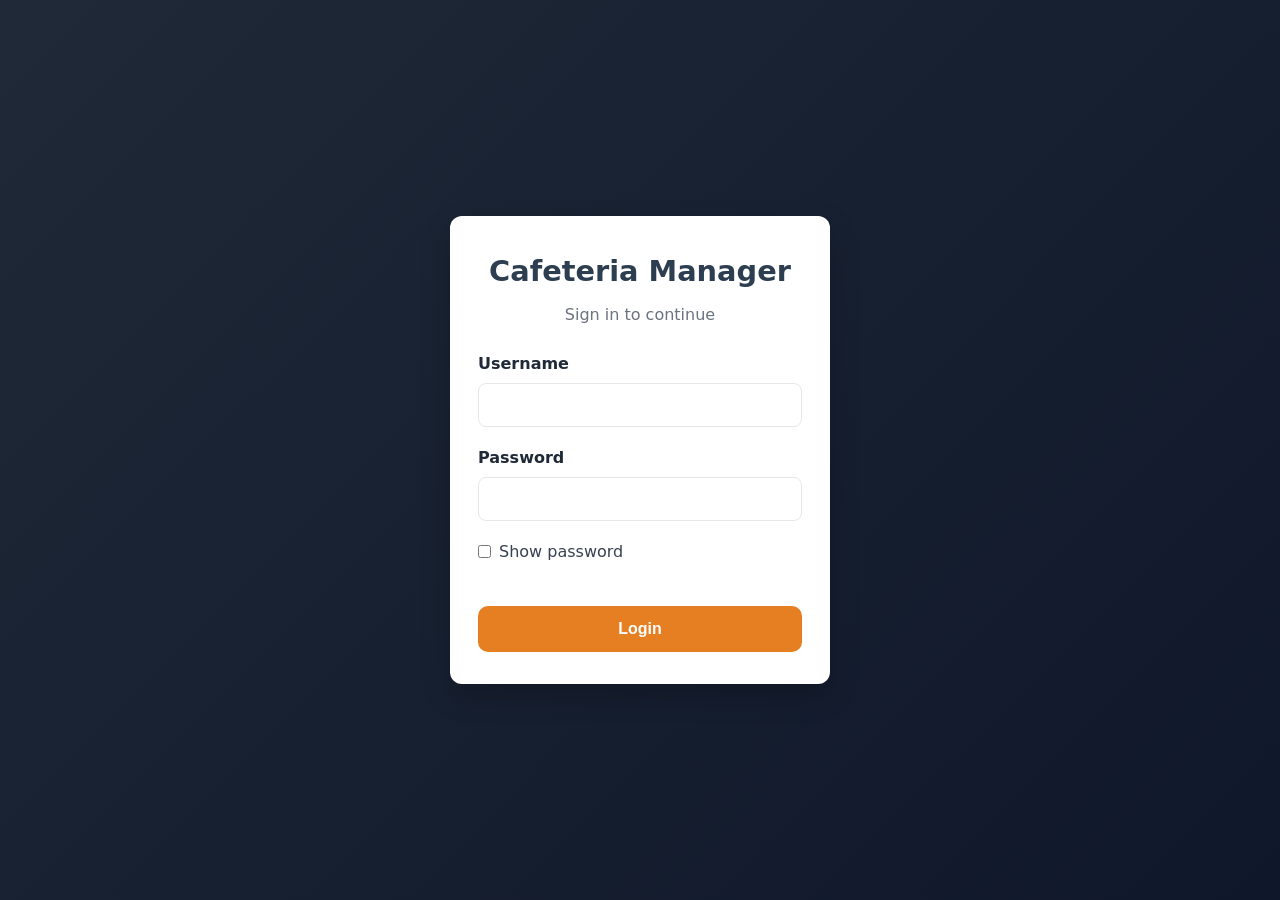
<file: src/main/webapp/index.html>
<!DOCTYPE html>
<html lang="en">

<head>
    <meta charset="UTF-8">
    <meta name="viewport" content="width=device-width, initial-scale=1.0">
    <title>Cafeteria Login</title>
    <link rel="stylesheet" href="resources/css/shared.css">
    <link rel="stylesheet" href="resources/css/index.css">
</head>

<body class="auth-page">
    <div class="auth-container">
        <div class="auth-card">
            <h1>Cafeteria Manager</h1>
            <p class="subtitle">Sign in to continue</p>

            <!-- IMPORTANT: Add action + method -->
            <form id="loginForm" action="/login" method="post" novalidate>

                <div class="form-group">
                    <label for="username">Username</label>
                    <input type="text" id="username" name="username" 
                           autocomplete="username" required>
                </div>

                <div class="form-group">
                    <label for="password">Password</label>
                    <input type="password" id="password" name="password"
                           autocomplete="current-password" required>
                </div>

                <div class="toggle-row">
                    <input type="checkbox" id="showPassword">
                    <label for="showPassword">Show password</label>
                </div>

                <!-- SUCCESS / ERROR MESSAGES -->
                <div id="loginSuccess" class="success-msg" aria-live="polite"></div>
                <div id="loginError" class="error-msg" aria-live="polite"></div>

                <button type="submit" class="btn btn-primary full-width">Login</button>
            </form>
        </div>
    </div>
     <script src="resources/js/index.js"></script>

</body>
</html>
</file>
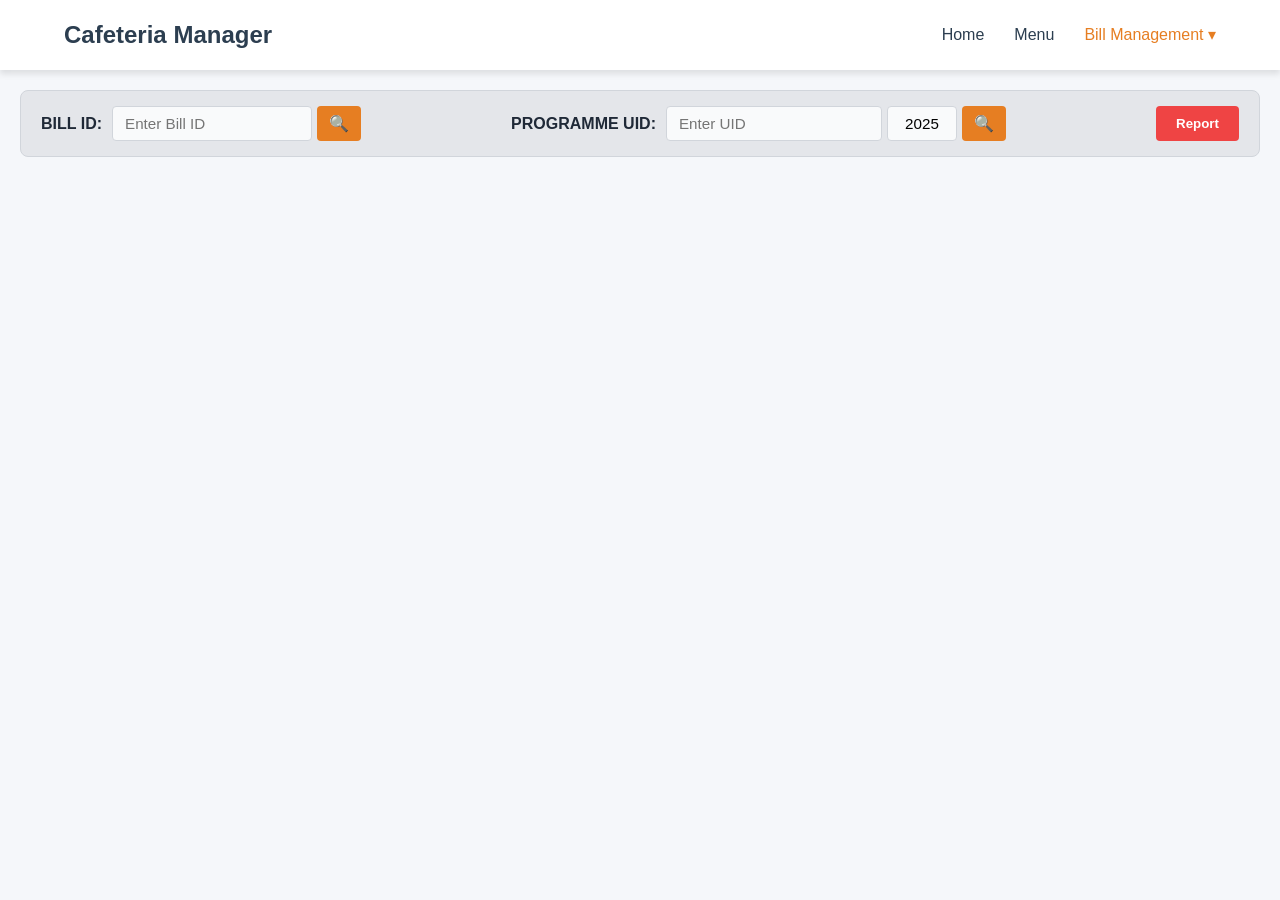
<file: src/main/webapp/edit-bill.html>
<!DOCTYPE html>
<html lang="en">
<head>
    <meta charset="UTF-8">
    <title>Edit Bill - Cafeteria</title>

    <link rel="stylesheet" href="resources/css/shared.css">
    <link rel="stylesheet" href="resources/css/new-bill.css">
    <link rel="stylesheet" href="resources/css/edit-bill.css">
</head>

<body>

<nav class="navbar">
    <div class="nav-brand">Cafeteria Manager</div>
    <ul class="nav-links">
        <li><a href="home.html">Home</a></li>
        <li><a href="menu.html">Menu</a></li>
        <li class="dropdown">
            <a href="#" class="dropbtn active">Bill Management ▾</a>
            <div class="dropdown-content">
                <a href="new-bill.html">New Bill</a>
                <a href="edit-bill.html" class="active">Edit Bill</a>
                <a href="print-bill.html">Print Bill</a>
            </div>
        </li>
    </ul>
</nav>

<div class="main-content container">

    <!-- 🔍 SEARCH -->
    <div class="bill-search-box">

        <div class="search-group">
            <label>BILL ID:</label>
            <div class="search-input-wrapper">
                <input type="text" id="billIdSearch" placeholder="Enter Bill ID">
                <button class="search-icon-btn" onclick="loadBillForEdit()">🔍</button>
            </div>
        </div>

        <div class="search-group">
            <label>PROGRAMME UID:</label>
            <div class="search-input-wrapper">
                <input type="text" id="searchProgramUid" placeholder="Enter UID">
                <input type="text" id="searchProgramYear" value="2025" class="year-input">
                <button class="search-icon-btn" onclick="loadBillByProgramUid()">🔍</button>
            </div>
        </div>

        <button class="btn btn-danger" onclick="window.location.href='program-report.html'">
            Report
        </button>
    </div>

    <!-- 🔽 EDIT BILL UI -->
    <div id="editBillContainer" style="display:none;">

        <!-- PROGRAM DETAILS -->
        <div class="details-section">

            <div class="program-details-panel">
                <div class="panel-row">
                    <label class="panel-label">PROGRAMME UID:</label>
                    <input type="text" id="programUid" class="input-field">
                    <input type="text" id="programYear" value="2025" class="input-field small-input">
                </div>

                <div class="panel-row">
                    <label class="panel-label">PROGRAMME CALL ID:</label>
                    <input type="text" id="programCallId" class="input-field full-width-input">
                </div>

                <div class="panel-row">
                    <label class="panel-label">PROG NO:</label>
                    <input type="text" id="progNo" class="input-field full-width-input">
                </div>

                <div class="panel-row">
                    <label class="panel-label">PROGRAMME NAME:</label>
                    <input type="text" id="programName" class="input-field full-width-input">
                </div>

                <div class="panel-row">
                    <label class="panel-label">SESSION:</label>
                    <input type="text" id="sessionName" class="input-field full-width-input">
                </div>
            </div>

            <div class="schedule-details-panel">
                <div class="panel-row multi-col">
                    <div class="col-item"><label class="panel-label">DATE</label></div>
                    <div class="col-item">
                        <label class="sub-label">FROM</label>
                        <input type="date" id="dateFrom" class="input-field">
                    </div>
                    <div class="col-item">
                        <label class="sub-label">TO</label>
                        <input type="date" id="dateTo" class="input-field">
                    </div>
                </div>

                <div class="panel-row">
                    <label class="panel-label">DURATION:</label>
                    <input type="text" id="duration" class="input-field full-width-input">
                </div>

                <div class="panel-row">
                    <label class="panel-label">CATEGORY:</label>
                    <input type="text" id="category" class="input-field full-width-input">
                </div>

                <div class="panel-row">
                    <label class="panel-label">COORDINATOR:</label>
                    <input type="text" id="coordinator" class="input-field full-width-input">
                </div>
            </div>
        </div>

        <!-- BILLING -->
        <div class="billing-section">

            <div class="billing-header">
                <div class="total-rows-indicator">
                    Total Rows :
                    <span id="totalRowsCount" class="badge-count">0</span>
                </div>

                <div class="total-rows-indicator">
                    Unsaved Rows :
                    <span id="unsavedRowsCount" class="badge-count" style="background:red">0</span>
                </div>
            </div>

            <div class="table-container">
                <button class="add-bill-btn" onclick="openAddModal()">Add Bill</button>

                <table id="billTable">
                    <thead>
                        <tr>
                            <th>S.No</th>
                            <th>Service Date</th>
                            <th>Served Time</th>
                            <th>Menu Item</th>
                            <th>Quantity</th>
                            <th>Rate</th>
                            <th>Price</th>
                            <th>Action</th>
                        </tr>
                    </thead>
                    <tbody></tbody>
                </table>
            </div>

            <div class="action-footer">
                <button class="btn btn-danger" onclick="window.location.href='program-report.html'">
                    Delete Bill
                </button>
                <button class="btn btn-primary" onclick="saveBill()">
                    Save Bill
                </button>
            </div>
        </div>
    </div>
</div>

<!-- ADD ITEM MODAL (same as new-bill) -->
<div id="addModal" class="modal">
    <div class="modal-content">
        <span class="close-modal" onclick="closeAddModal()">&times;</span>
        <h2>Add menu items</h2>

        <form id="addItemForm" class="add-grid">
            <div class="form-group">
                <label>Service Date</label>
                <input type="date" id="serviceDate">
            </div>
            <div class="form-group">
                <label>Served Time</label>
                <input type="time" id="servedTime">
            </div>
            <div class="form-group span-2-col">
                <label>Menu Item</label>
                <select id="itemSelect"></select>
            </div>
            <div class="form-group">
                <label>Quantity</label>
                <input type="number" id="itemQty" value="1">
            </div>
            <div class="form-group span-2-col">
                <label>Rate</label>
                <input type="text" id="displayPrice" disabled>
            </div>

            <button type="submit" class="btn btn-primary full-width">
                Add to Bill
            </button>
        </form>
    </div>
</div>

<script src="resources/js/edit-bill.js"></script>
</body>
</html>
</file>
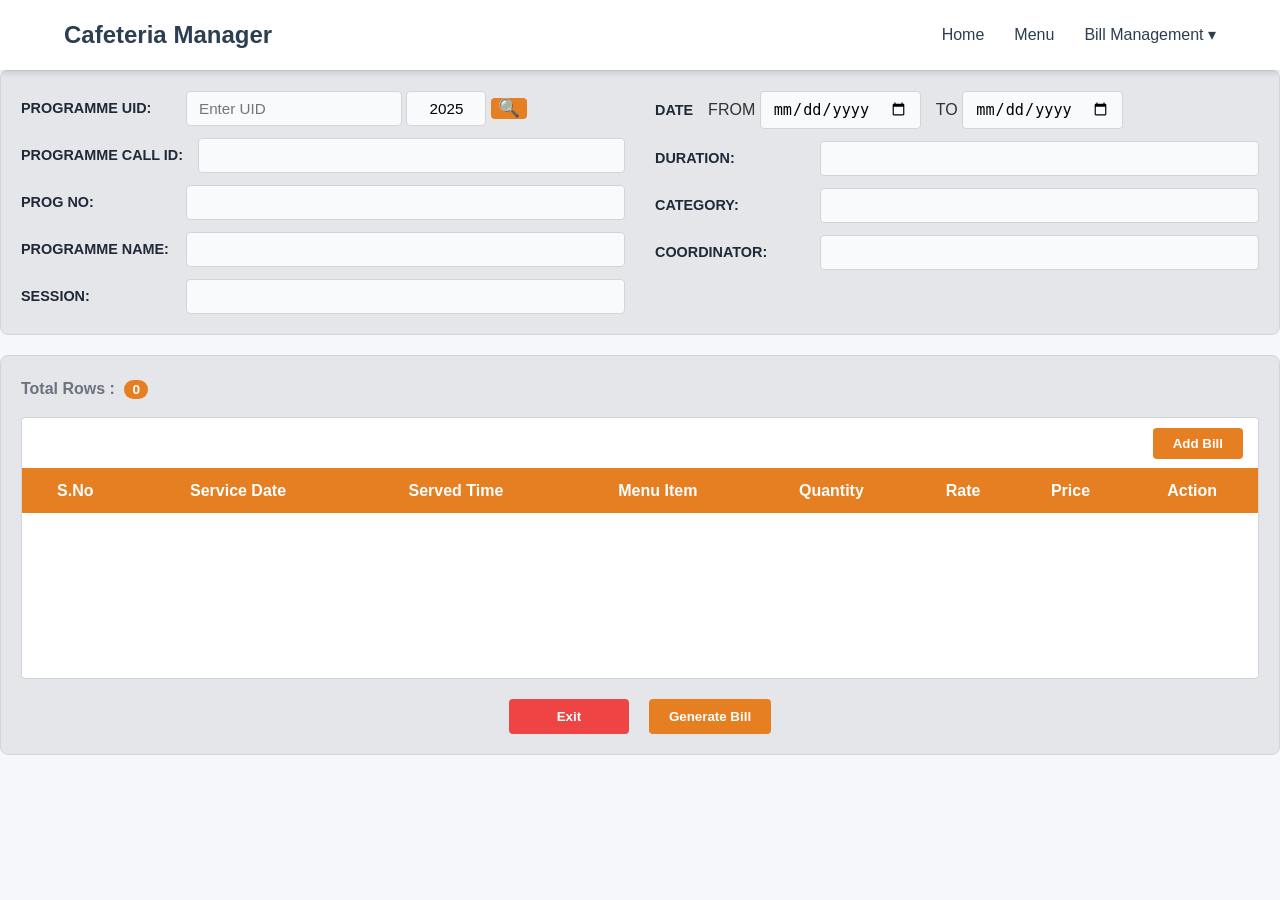
<file: src/main/webapp/new-bill.html>
<!DOCTYPE html>
<html lang="en">

<head>
    <meta charset="UTF-8">
    <meta name="viewport" content="width=device-width, initial-scale=1.0">
    <title>New Bill - Cafeteria</title>
    <link rel="stylesheet" href="resources/css/shared.css">
    <link rel="stylesheet" href="resources/css/new-bill.css">
</head>

<body>
    <nav class="navbar">
        <div class="nav-brand">Cafeteria Manager</div>
        <ul class="nav-links">
            <li><a href="home.html">Home</a></li>
            <li><a href="menu.html">Menu</a></li>
            <li class="dropdown">
                <a href="#" class="dropbtn" class="active">Bill Management ▾</a>
                <div class="dropdown-content">
                    <a href="new-bill.html" class="active">New Bill</a>
                    <a href="edit-bill.html">Edit Bill</a>
                    <a href="print-bill.html">Print Bill</a>
                    
                </div>
            </li>
        </ul>
    </nav>

   
        <div class="details-section">
            <div class="program-details-panel">
                <div class="panel-row">
                    <label class="panel-label">PROGRAMME UID:</label>
                   <div class="panel-input-group search-wrapper">

    <!-- TOP SEARCH ROW -->
    <div class="search-row">
        <input type="text"
               id="programUid"
               placeholder="Enter UID"
               class="input-field">

        <input type="text"
               id="programYear"
               value="2025"
               class="input-field small-input">

        <button type="button"
                class="search-btn"
                id="searchProgramBtn">🔍</button>
    </div>

    <!-- 🔽 DROPDOWN BELOW -->
    <div id="programResultsBox"
         class="program-results-box"></div>

</div>

                </div>

                <div class="panel-row">
                    <label class="panel-label">PROGRAMME CALL ID:</label>
                    <input type="text" id="programCallId" class="input-field full-width-input">
                </div>

                <div class="panel-row">
                    <label class="panel-label">PROG NO:</label>
                    <input type="text" id="progNo" class="input-field full-width-input">
                </div>

                <div class="panel-row">
                    <label class="panel-label">PROGRAMME NAME:</label>
                    <input type="text" id="programName" class="input-field full-width-input">
                </div>

                <div class="panel-row">
                    <label class="panel-label">SESSION:</label>
                    <input type="text" id="session" class="input-field full-width-input">
                </div>
            </div>

            <div class="schedule-details-panel">
                <div class="panel-row multi-col">
                    <div class="col-item">
                        <label class="panel-label">DATE</label>
                    </div>
                    <div class="col-item">
                        <label class="sub-label">FROM</label>
                        <input type="date" id="programDateFrom" class="input-field">
                    </div>
                    <div class="col-item">
                        <label class="sub-label">TO</label>
                        <input type="date" id="programDateTo" class="input-field">
                    </div>
                </div>

                <div class="panel-row">
                    <label class="panel-label">DURATION:</label>
                    <input type="text" id="duration" class="input-field full-width-input">
                </div>

                <div class="panel-row">
                    <label class="panel-label">CATEGORY:</label>
                    <input type="text" id="category" class="input-field full-width-input">
                </div>

                <div class="panel-row">
                    <label class="panel-label">COORDINATOR:</label>
                    <input type="text" id="coordinatorName" class="input-field full-width-input">
                </div>
            </div>
        </div>

      
        <div class="billing-section">
            <div class="billing-header">
                <div class="total-rows-indicator">
                    Total Rows : <span id="totalRowsCount" class="badge-count">0</span>
                </div>
               
            </div>

            <div class="table-container">
                <button id="openAddModalBtn" class="add-bill-btn">Add Bill</button>
                <table id="billTable">
                    <thead>
                        <tr>
                            <th>S.No</th>
                            <th>Service Date</th>
                            <th>Served Time</th>
                            <th>Menu Item</th>
                            <th>Quantity</th>
                            <th>Rate</th>
                            <th>Price</th>
                            <th>Action</th>
                        </tr>
                    </thead>
                    <tbody>
                        
                    </tbody>
                    <tfoot></tfoot>
                </table>
            </div>

            <div class="action-footer">
                <button id="exitBtn" class="btn btn-danger">Exit</button>
                <button id="generateBillBtn" class="btn btn-primary" disabled>Generate Bill</button>
            </div>
        </div>
    </div>

    
    <div id="addModal" class="modal">
        <div class="modal-content">
            <span class="close-modal">&times;</span>
            <h2 id="modalTitle">Add menu items</h2>
            <form id="addItemForm" class="add-grid">
                <div class="form-group">
                    <label for="serviceDate">Service Date</label>
                    <input type="date" id="serviceDate">
                </div>
                <div class="form-group">
                    <label for="servedTime">Served Time</label>
                    <input type="time" id="servedTime">
                </div>
                <div class="form-group span-2-col">
                    <label for="itemSelect">Menu Item</label>
                    <select id="itemSelect" required>
                        <option value="" disabled selected>-- Select an Item --</option>
                    </select>
                </div>
                <div class="form-group">
                    <label for="itemQty">Quantity</label>
                    <input type="number" id="itemQty" value="1" min="1" required>
                </div>
                <div class="form-group">
                    <label for="rateTypeSelect">Rate Type</label>
                    <select id="rateTypeSelect" required>
                        <option value="a">A-Rate</option>
                        <option value="b">B-Rate</option>
                        <option value="c">C-Rate</option>
                    </select>
                </div>
                <div class="form-group span-2-col">
                    <label>Rate</label>
                    <input type="text" id="displayPrice" disabled placeholder="₹0.00">
                </div>
                <button type="submit" class="btn btn-primary full-width" id="submitBtn">Add to Bill</button>
            </form>
        </div>
    </div>
    <!-- ✅ CUSTOM POPUP -->
<div id="popupBox" class="popup-box">
    <span id="popupMessage"></span>
</div>


    <script src="resources/js/shared.js"></script>
    <script src="resources/js/new-bill.js"></script>
</body>

</html>
</file>
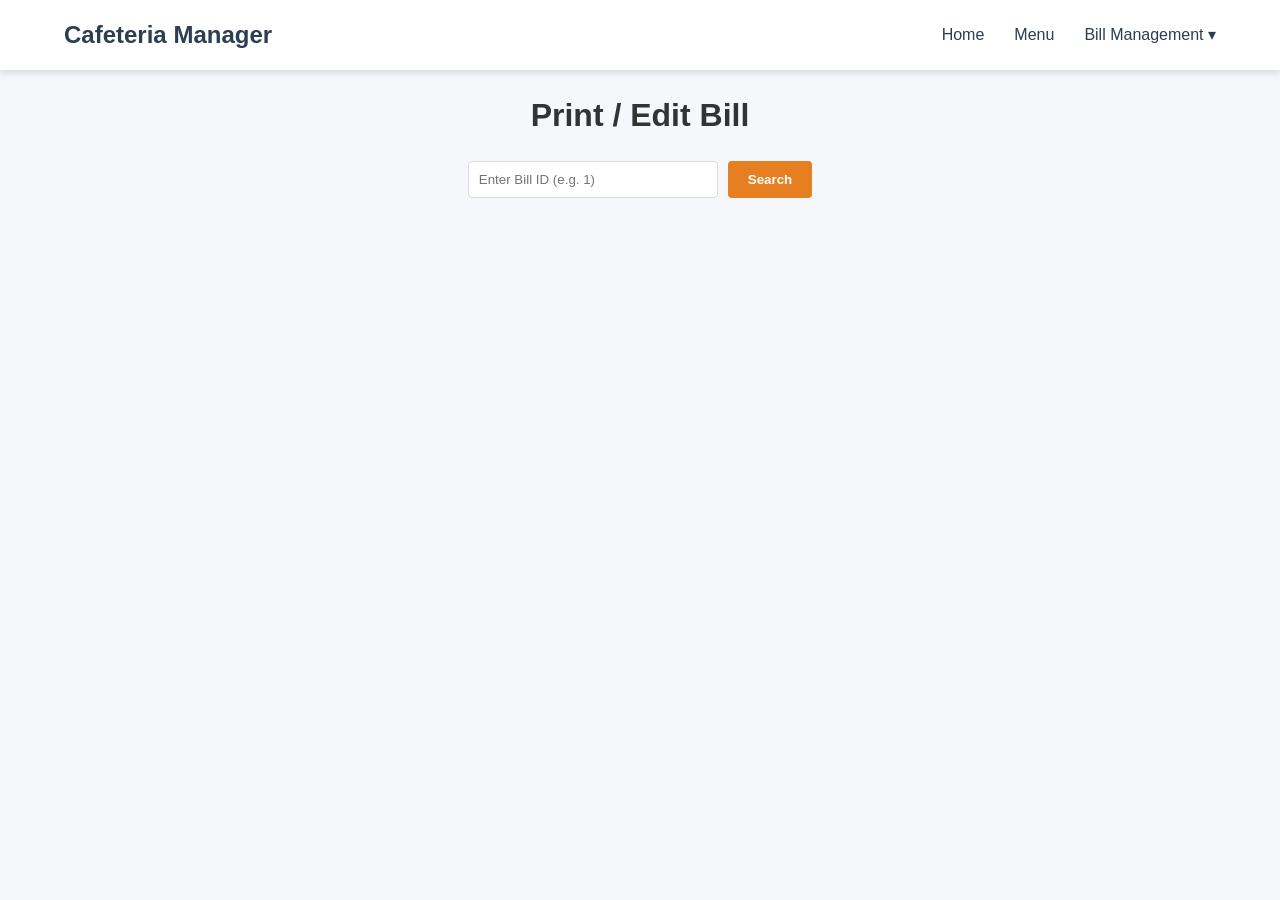
<file: src/main/webapp/print-bill.html>
<!DOCTYPE html>
<html lang="en">

<head>
    <meta charset="UTF-8">
    <meta name="viewport" content="width=device-width, initial-scale=1.0">
    <title>Print Bill - Cafeteria</title>
    <link rel="stylesheet" href="resources/css/shared.css">
    <link rel="stylesheet" href="resources/css/print-bill.css">
</head>

<body>
    <nav class="navbar dont-print">
        <div class="nav-brand">Cafeteria Manager</div>
        <ul class="nav-links">
            <li><a href="home.html">Home</a></li>
            <li><a href="menu.html">Menu</a></li>
            <li class="dropdown">
                <a href="#" class="dropbtn" class="active">Bill Management ▾</a>
                <div class="dropdown-content">
                    <a href="new-bill.html">New Bill</a>
                    <a href="edit-bill.html">Edit Bill</a>
                    <a href="print-bill.html" class="active">Print Bill</a>
                </div>
            </li>
        </ul>
    </nav>

    <div class="container main-content">
        <div class="search-section dont-print">
            <h1>Print / Edit Bill</h1>
            <div class="search-box">
                <input type="number" id="billSearchInput" placeholder="Enter Bill ID (e.g. 1)">
                <button id="searchBtn" class="btn btn-primary">Search</button>
            </div>
            <div id="searchError" class="error-msg"></div>
        </div>

        <div id="billInvoice" class="invoice-container" style="display: none;">
            <div class="invoice-header">
                <h2>Cafeteria Invoice</h2>
                <div class="invoice-meta">
                    <p><strong>Bill No:</strong> #<span id="dispBillId"></span></p>
                    <p><strong>Generated:</strong> <span id="dispBillDate"></span></p>
                    <p><strong>Program UID:</strong> <span id="dispProgramUid">-</span></p>
                    <p><strong>Program Name:</strong> <span id="dispProgramName">-</span></p>
                    <p><strong>Coordinator:</strong> <span id="dispCoordinatorName">-</span></p>
                    <p><strong>Program Date:</strong> <span id="dispProgramDate">-</span></p>
                    <p><strong>Program Time:</strong> <span id="dispProgramTime">-</span></p>
                </div>
            </div>

            <table class="invoice-table">
                <thead>
                    <tr>
                        <th>Item</th>
                        <th>Price</th>
                        <th>Qty</th>
                        <th>Total</th>
                        <th class="dont-print action-col">Action</th>
                    </tr>
                </thead>
                <tbody id="invoiceItems">
                    <!-- Items -->
                </tbody>
            </table>

            <div class="invoice-footer">
                <div class="invoice-total">
                    Grand Total: <span id="dispGrandTotal"></span>
                </div>
            </div>

            <div class="invoice-actions dont-print">
                <button id="printBtn" class="btn btn-primary">🖨️ Print Invoice</button>
                <button id="deleteBillBtn" class="btn btn-danger">Delete Bill</button>
            </div>
        </div>
    </div>

    <!-- Edit Qty Modal (Simple input) -->
    <div id="editModal" class="modal">
        <div class="modal-content">
            <span class="close-modal">&times;</span>
            <h2>Edit Quantity</h2>
            <form id="editForm">
                <div class="form-group">
                    <label>New Quantity</label>
                    <input type="number" id="editQty" min="1" required>
                    <input type="hidden" id="editItemIndex">
                </div>
                <button type="submit" class="btn btn-primary">Update</button>
            </form>
        </div>
    </div>

    <script src="resources/js/shared.js"></script>
    <script src="resources/js/print-bill.js"></script>
</body>

</html>
</file>
<file: src/main/webapp/resources/css/shared.css>
/* Shared Variables */
:root {
    --primary-color: #2c3e50;
    --secondary-color: #e67e22;
    /* Carrot orange for food vibe */
    --accent-color: #e74c3c;
    --text-color: #333;
    --light-bg: #f5f7fa;
    --white: #ffffff;
    --border-color: #ddd;
    --shadow: 0 4px 6px rgba(0, 0, 0, 0.1);
    --font-family: 'Segoe UI', Tahoma, Geneva, Verdana, sans-serif;
    --nav-height: 70px;
}

* {
    box-sizing: border-box;
    margin: 0;
    padding: 0;
}

body {
    font-family: var(--font-family);
    background-color: var(--light-bg);
    color: var(--text-color);
    line-height: 1.6;
}

a {
    text-decoration: none;
    color: inherit;
}

ul {
    list-style: none;
}

/* Navigation */
.navbar {
    background-color: var(--white);
    height: var(--nav-height);
    display: flex;
    justify-content: space-between;
    align-items: center;
    padding: 0 5%;
    box-shadow: var(--shadow);
    position: sticky;
    top: 0;
    z-index: 1000;
}

.nav-brand {
    font-size: 1.5rem;
    font-weight: bold;
    color: var(--primary-color);
}

.nav-links {
    display: flex;
    gap: 30px;
}

.nav-links li {
    position: relative;
}

.nav-links a {
    font-weight: 500;
    color: var(--primary-color);
    transition: color 0.3s ease;
}

.nav-links a:hover,
.nav-links a.active {
    color: var(--secondary-color);
}

/* Dropdown */
.dropdown-content {
    display: none;
    position: absolute;
    top: 100%;
    left: 0;
    background-color: var(--white);
    min-width: 160px;
    box-shadow: 0 8px 16px rgba(0, 0, 0, 0.1);
    border-radius: 4px;
    overflow: hidden;
}

.dropdown:hover .dropdown-content {
    display: block;
}

.dropdown-content a {
    display: block;
    padding: 12px 16px;
    color: var(--text-color);
}

.dropdown-content a:hover {
    background-color: var(--light-bg);
    color: var(--secondary-color);
}

/* Buttons */
.btn {
    display: inline-block;
    padding: 10px 20px;
    border-radius: 4px;
    cursor: pointer;
    font-weight: bold;
    border: none;
    transition: background 0.3s;
}

.btn-primary {
    background-color: var(--secondary-color);
    color: var(--white);
}

.btn-primary:hover {
    background-color: #d35400;
}

.btn-danger {
    background-color: var(--accent-color);
    color: var(--white);
}

.btn-danger:hover {
    background-color: #c0392b;
}

/* Utility */
.container {
    max-width: 1200px;
    margin: 0 auto;
    padding: 20px;
}

/* Form Styles (Shared) */
.form-group {
    margin-bottom: 20px;
}

.form-group label {
    display: block;
    margin-bottom: 8px;
    font-weight: 500;
}

.form-group input,
.form-group select {
    width: 100%;
    padding: 10px;
    border: 1px solid var(--border-color);
    border-radius: 4px;
    font-size: 1rem;
    background-color: var(--white);
}

.form-group input:focus,
.form-group select:focus {
    border-color: var(--secondary-color);
    outline: none;
}

.form-actions {
    display: flex;
    justify-content: flex-end;
    gap: 10px;
    margin-top: 30px;
}
</file>
<file: src/main/webapp/resources/css/index.css>
body.auth-page {
    min-height: 100vh;
    display: flex;
    align-items: center;
    justify-content: center;
    background: linear-gradient(135deg, #1f2937, #0f172a);
    font-family: 'Inter', system-ui, -apple-system, BlinkMacSystemFont, 'Segoe UI', sans-serif;
}

.auth-container {
    width: 100%;
    max-width: 420px;
    padding: 20px;
}

.auth-card {
    background: var(--white);
    padding: 32px 28px;
    border-radius: 12px;
    box-shadow: 0 12px 30px rgba(0, 0, 0, 0.18);
    text-align: center;
}

.auth-card h1 {
    margin: 0 0 8px 0;
    color: var(--primary-color);
    font-size: 1.8rem;
}

.auth-card .subtitle {
    margin: 0 0 24px 0;
    color: #6b7280;
}

.form-group {
    text-align: left;
    margin-bottom: 18px;
}

.form-group label {
    display: block;
    margin-bottom: 6px;
    font-weight: 600;
    color: #1f2937;
}

.form-group input {
    width: 100%;
    padding: 12px;
    border: 1px solid #e5e7eb;
    border-radius: 8px;
    font-size: 1rem;
    transition: border-color 0.2s ease, box-shadow 0.2s ease;
}

.form-group input:focus {
    border-color: var(--primary-color);
    outline: none;
    box-shadow: 0 0 0 3px rgba(52, 144, 220, 0.15);
}

.error-msg {
    color: var(--accent-color);
    min-height: 18px;
    margin-bottom: 12px;
    text-align: left;
    font-weight: 500;
}

.btn.full-width {
    width: 100%;
    padding: 14px;
    font-size: 1rem;
    font-weight: 700;
    border-radius: 10px;
}

.toggle-row {
    display: flex;
    align-items: center;
    gap: 8px;
    margin: 4px 0 12px 0;
    color: #374151;
    font-weight: 500;
}
</file>
<file: src/main/webapp/resources/css/new-bill.css>
/* =========================
   Main Layout
========================= */
.main-content {
    padding: 20px;
    max-width: 100%;
}

.details-section {
    display: flex;
    gap: 30px;
    background-color: #e4e6ea;
    padding: 20px;
    border-radius: 8px;
    margin-bottom: 20px;
    border: 1px solid #d1d5db;
}

@media (max-width: 1024px) {
    .details-section {
        flex-direction: column;
    }
}

.program-details-panel,
.schedule-details-panel {
    flex: 1;
    display: flex;
    flex-direction: column;
    gap: 12px;
}

/* =========================
   Panel Rows
========================= */
.panel-row {
    display: flex;
    align-items: center;
    gap: 15px;
}

.panel-label {
    min-width: 150px;
    font-weight: 700;
    font-size: 0.9rem;
    color: #1f2937;
}

.input-field {
    padding: 8px 12px;
    border: 1px solid #d1d5db;
    border-radius: 4px;
    font-size: 0.95rem;
    flex: 1;
    background: #f9fafb;
}

.input-field:focus {
    outline: none;
    border-color: var(--secondary-color);
    box-shadow: 0 0 0 2px rgba(230, 126, 34, 0.1);
}

.full-width-input {
    width: 100%;
}

.panel-input-group {
    display: flex;
    gap: 10px;
    flex: 1;
}

.small-input {
    max-width: 80px;
    text-align: center;
}

.search-btn {
    background: var(--secondary-color);
    color: white;
    border: none;
    border-radius: 4px;
    width: 36px;
    cursor: pointer;
    font-size: 1.1rem;
}

.search-btn:hover {
    background: #d35400;
}

/* =========================
   Billing Section
========================= */
.billing-section {
    background: #e4e6ea;
    padding: 20px;
    border-radius: 8px;
    border: 1px solid #d1d5db;
    min-height: 400px;
    display: flex;
    flex-direction: column;
}

.billing-header {
    display: flex;
    justify-content: space-between;
    align-items: center;
    margin-bottom: 15px;
}

.total-rows-indicator {
    font-weight: 600;
    color: #6b7280;
}

.badge-count {
    background: var(--secondary-color);
    color: white;
    padding: 2px 8px;
    border-radius: 12px;
    font-size: 0.85rem;
    margin-left: 5px;
}

/* =========================
   Table Container (FIXED)
========================= */
.table-container {
    position: relative;
    background: white;
    border-radius: 4px;
    padding-top: 50px;
    flex: 1;
    border: 1px solid #d1d5db;

    /* 🔥 FIX FOR TOTAL ROW */
    overflow-y: auto;
    max-height: 420px;
}

/* Add Bill Button */
.add-bill-btn {
    position: absolute;
    top: 10px;
    right: 15px;
    background: var(--secondary-color);
    color: white;
    border: none;
    padding: 8px 20px;
    border-radius: 4px;
    font-weight: 600;
    cursor: pointer;
}

.add-bill-btn:hover {
    background: #d35400;
}

/* =========================
   Table Styles
========================= */
#billTable {
    width: 100%;
    border-collapse: collapse;
}

#billTable th {
    background: var(--secondary-color);
    color: white;
    font-weight: 700;
    text-align: center;
    padding: 10px;
}

#billTable td {
    padding: 10px;
    border-bottom: 1px solid #e5e7eb;
    text-align: center;
}

/* =========================
   TOTAL ROW (IMPORTANT)
========================= */
#billTable tfoot tr {
    position: sticky;
    bottom: 0;
    background: #f3f4f6;
    font-weight: bold;
    z-index: 10;
}

#billTable tfoot td {
    border-top: 2px solid #e67e22;
}

/* =========================
   Edit Button
========================= */
.edit-btn {
    background: none;
    border: none;
    color: red;
    font-weight: bold;
    font-size: 14px;
    cursor: pointer;
    padding: 0;
}

.edit-btn:hover {
    text-decoration: underline;
    color: darkred;
}

/* =========================
   Footer Buttons
========================= */
.action-footer {
    display: flex;
    justify-content: center;
    gap: 20px;
    margin-top: 20px;
}

.action-footer .btn {
    min-width: 120px;
}

.btn-danger {
    background: #ef4444;
    color: white;
}

/* =========================
   Modal Styles
========================= */
.modal {
    display: none;
    position: fixed;
    z-index: 1000;
    left: 0;
    top: 0;
    width: 100%;
    height: 100%;
    background-color: rgba(0, 0, 0, 0.5);
    justify-content: center;
    align-items: center;
}

.modal-content {
    background-color: #fff;
    padding: 24px;
    border-radius: 8px;
    width: 600px;
    max-width: 90%;
    position: relative;
    box-shadow: 0 10px 25px rgba(0, 0, 0, 0.2);
}

.close-modal {
    position: absolute;
    top: 10px;
    right: 15px;
    font-size: 24px;
    font-weight: bold;
    cursor: pointer;
    color: #aaa;
}

.close-modal:hover {
    color: #000;
}

.add-grid {
    display: grid;
    grid-template-columns: 1fr 1fr;
    gap: 15px;
    margin-top: 20px;
}

.span-2-col {
    grid-column: span 2;
}

.add-grid button[type="submit"] {
    grid-column: span 2;
}

.full-width {
    width: 100%;
}
.search-results {
    position: absolute;
    background: #fff;
    border: 1px solid #ddd;
    width: 300px;
    max-height: 200px;
    overflow-y: auto;
    box-shadow: 0 4px 8px rgba(0,0,0,0.1);
    z-index: 999;
    margin-top: 4px;
}

.search-item {
    padding: 8px 12px;
    cursor: pointer;
    font-size: 14px;
}

.search-item:hover {
    background-color: #f2f2f2;
}
.program-results-box {
    margin-top: 6px;
    width: 260px;
    border: 1px solid #ddd;
    background-color: #fff;
    border-radius: 6px;
    box-shadow: 0 4px 10px rgba(0,0,0,0.08);
    display: none;
    z-index: 100;
}

.program-result-item {
    padding: 8px 12px;
    cursor: pointer;
    font-size: 14px;
}

.program-result-item:hover {
    background-color: #fff3e0;
}
.search-wrapper {
    display: flex;
    flex-direction: column;   /* 🔥 forces vertical stacking */
    position: relative;
}

.program-results-box {
    margin-top: 6px;
    width: 260px;
    border: 1px solid #ddd;
    background-color: #fff;
    border-radius: 6px;
    box-shadow: 0 4px 10px rgba(0,0,0,0.08);
    display: none;
    z-index: 100;
}

.program-result-item {
    padding: 8px 12px;
    cursor: pointer;
    font-size: 14px;
}

.program-result-item:hover {
    background-color: #fff3e0;
}
.autocomplete-wrapper {
    position: relative;
    width: 120px;
}

.autocomplete-box {
    position: absolute;
    top: 100%;
    left: 0;
    right: 0;
    background: #fff;
    border: 1px solid #ddd;
    border-top: none;
    box-shadow: 0 4px 12px rgba(0,0,0,0.15);
    z-index: 9999;
    display: none;
    max-height: 200px;
    overflow-y: auto;
}

.autocomplete-item {
    padding: 8px 12px;
    cursor: pointer;
    font-size: 14px;
}

.autocomplete-item:hover {
    background-color: #f1f3f4;
}
/* Wrapper must stay relative */
.search-wrapper {
    position: relative;
}

/* 🔽 DROPDOWN CONTAINER */
.program-results-box {
    position: absolute;
    top: 100%;
    left: 0;

    /* ⬇ reduced size */
    width: 260px;              /* adjust if needed */
    max-height: 140px;

    background: #ffffff;
    border: 2px solid #f28c28; /* 🔶 ORANGE OUTLINE */
    border-radius: 6px;

    box-shadow: 0 4px 10px rgba(0, 0, 0, 0.15);
    overflow-y: auto;
    z-index: 1000;

    display: none;
    margin-top: 6px;
}

/* EACH RESULT ROW */
.program-result-item {
    padding: 8px 10px;        /* ⬇ smaller padding */
    font-size: 14px;
    cursor: pointer;
    white-space: nowrap;
}

/* HOVER EFFECT */
.program-result-item:hover {
    background-color: #fff3e6; /* light orange hover */
}
/* Popup container */
.popup-box {
    position: fixed;
    top: 20px;
    right: 20px;

    background: #ffffff;
    border-left: 5px solid #f28c28; /* orange */
    box-shadow: 0 4px 12px rgba(0,0,0,0.2);

    padding: 12px 16px;
    border-radius: 6px;

    font-size: 14px;
    color: #333;

    display: none;
    z-index: 2000;
    min-width: 260px;
}

/* Smooth animation */
.popup-box.show {
    display: block;
    animation: fadeInOut 3s ease forwards;
}

@keyframes fadeInOut {
    0%   { opacity: 0; transform: translateY(-10px); }
    10%  { opacity: 1; transform: translateY(0); }
    90%  { opacity: 1; }
    100% { opacity: 0; transform: translateY(-10px); }
}
</file>
<file: src/main/webapp/resources/css/edit-bill.css>
/* Main Layout */
.main-content {
    padding: 20px;
    max-width: 100%;
}

/* Search Box Styles (Specific to edit-bill) */
.bill-search-box {
    display: flex;
    justify-content: space-between;
    align-items: center;
    background-color: #e4e6ea;
    padding: 15px 20px;
    border-radius: 8px;
    margin-bottom: 20px;
    border: 1px solid #d1d5db;
}

.search-group {
    display: flex;
    align-items: center;
    gap: 10px;
}

.search-group label {
    font-weight: 700;
    color: #1f2937;
    white-space: nowrap;
}

.search-group input {
    padding: 8px 12px;
    border: 1px solid #d1d5db;
    border-radius: 4px;
    font-size: 0.95rem;
    background: #f9fafb;
}

.search-group input:focus {
    outline: none;
    border-color: var(--secondary-color);
    box-shadow: 0 0 0 2px rgba(230, 126, 34, 0.1);
}

.search-input-wrapper {
    display: flex;
    align-items: center;
    gap: 5px;
}

#billIdSearch,
#programUid {
    width: 200px;
}

.year-input {
    width: 70px;
    text-align: center;
}

.search-icon-btn {
    background-color: var(--secondary-color, #e67e22);
    color: white;
    border: none;
    padding: 8px 12px;
    border-radius: 4px;
    cursor: pointer;
    font-size: 1rem;
    height: 35px;
    /* Adjust to match input height */
    display: flex;
    align-items: center;
    justify-content: center;
    transition: background 0.2s;
}

.search-icon-btn:hover {
    background-color: #d35400;
}

#reportBtn {
    background-color: #ef4444;
    /* Red color */
    color: white;
    font-weight: 600;
    padding: 8px 25px;
    border: none;
    border-radius: 4px;
    cursor: pointer;
    transition: background-color 0.2s;
}

#reportBtn:hover {
    background-color: #dc2626;
}
/* =========================
   Main Layout
========================= */
.main-content {
    padding: 20px;
    max-width: 100%;
}

.details-section {
    display: flex;
    gap: 30px;
    background-color: #e4e6ea;
    padding: 20px;
    border-radius: 8px;
    margin-bottom: 20px;
    border: 1px solid #d1d5db;
}

@media (max-width: 1024px) {
    .details-section {
        flex-direction: column;
    }
}

.program-details-panel,
.schedule-details-panel {
    flex: 1;
    display: flex;
    flex-direction: column;
    gap: 12px;
}

/* =========================
   Panel Rows
========================= */
.panel-row {
    display: flex;
    align-items: center;
    gap: 15px;
}

.panel-label {
    min-width: 150px;
    font-weight: 700;
    font-size: 0.9rem;
    color: #1f2937;
}

.input-field {
    padding: 8px 12px;
    border: 1px solid #d1d5db;
    border-radius: 4px;
    font-size: 0.95rem;
    flex: 1;
    background: #f9fafb;
}

.input-field:focus {
    outline: none;
    border-color: var(--secondary-color);
    box-shadow: 0 0 0 2px rgba(230, 126, 34, 0.1);
}

.full-width-input {
    width: 100%;
}

.panel-input-group {
    display: flex;
    gap: 10px;
    flex: 1;
}

.small-input {
    max-width: 80px;
    text-align: center;
}

.search-btn {
    background: var(--secondary-color);
    color: white;
    border: none;
    border-radius: 4px;
    width: 36px;
    cursor: pointer;
    font-size: 1.1rem;
}

.search-btn:hover {
    background: #d35400;
}

/* =========================
   Billing Section
========================= */
.billing-section {
    background: #e4e6ea;
    padding: 20px;
    border-radius: 8px;
    border: 1px solid #d1d5db;
    min-height: 400px;
    display: flex;
    flex-direction: column;
}

.billing-header {
    display: flex;
    justify-content: space-between;
    align-items: center;
    margin-bottom: 15px;
}

.total-rows-indicator {
    font-weight: 600;
    color: #6b7280;
}

.badge-count {
    background: var(--secondary-color);
    color: white;
    padding: 2px 8px;
    border-radius: 12px;
    font-size: 0.85rem;
    margin-left: 5px;
}

/* =========================
   Table Container (FIXED)
========================= */
.table-container {
    position: relative;
    background: white;
    border-radius: 4px;
    padding-top: 50px;
    flex: 1;
    border: 1px solid #d1d5db;

    /* ? FIX FOR TOTAL ROW */
    overflow-y: auto;
    max-height: 420px;
}

/* Add Bill Button */
.add-bill-btn {
    position: absolute;
    top: 10px;
    right: 15px;
    background: var(--secondary-color);
    color: white;
    border: none;
    padding: 8px 20px;
    border-radius: 4px;
    font-weight: 600;
    cursor: pointer;
}

.add-bill-btn:hover {
    background: #d35400;
}

/* =========================
   Table Styles
========================= */
#billTable {
    width: 100%;
    border-collapse: collapse;
}

#billTable th {
    background: var(--secondary-color);
    color: white;
    font-weight: 700;
    text-align: center;
    padding: 10px;
}

#billTable td {
    padding: 10px;
    border-bottom: 1px solid #e5e7eb;
    text-align: center;
}

/* =========================
   TOTAL ROW (IMPORTANT)
========================= */
#billTable tfoot tr {
    position: sticky;
    bottom: 0;
    background: #f3f4f6;
    font-weight: bold;
    z-index: 10;
}

#billTable tfoot td {
    border-top: 2px solid #e67e22;
}

/* =========================
   Edit Button
========================= */
.edit-btn {
    background: none;
    border: none;
    color: red;
    font-weight: bold;
    font-size: 14px;
    cursor: pointer;
    padding: 0;
}

.edit-btn:hover {
    text-decoration: underline;
    color: darkred;
}

/* =========================
   Footer Buttons
========================= */
.action-footer {
    display: flex;
    justify-content: center;
    gap: 20px;
    margin-top: 20px;
}

.action-footer .btn {
    min-width: 120px;
}

.btn-danger {
    background: #ef4444;
    color: white;
}

/* =========================
   Modal Styles
========================= */
.modal {
    display: none;
    position: fixed;
    z-index: 1000;
    left: 0;
    top: 0;
    width: 100%;
    height: 100%;
    background-color: rgba(0, 0, 0, 0.5);
    justify-content: center;
    align-items: center;
}

.modal-content {
    background-color: #fff;
    padding: 24px;
    border-radius: 8px;
    width: 600px;
    max-width: 90%;
    position: relative;
    box-shadow: 0 10px 25px rgba(0, 0, 0, 0.2);
}

.close-modal {
    position: absolute;
    top: 10px;
    right: 15px;
    font-size: 24px;
    font-weight: bold;
    cursor: pointer;
    color: #aaa;
}

.close-modal:hover {
    color: #000;
}

.add-grid {
    display: grid;
    grid-template-columns: 1fr 1fr;
    gap: 15px;
    margin-top: 20px;
}

.span-2-col {
    grid-column: span 2;
}

.add-grid button[type="submit"] {
    grid-column: span 2;
}

.full-width {
    width: 100%;
}
.search-results {
    position: absolute;
    background: #fff;
    border: 1px solid #ddd;
    width: 300px;
    max-height: 200px;
    overflow-y: auto;
    box-shadow: 0 4px 8px rgba(0,0,0,0.1);
    z-index: 999;
    margin-top: 4px;
}

.search-item {
    padding: 8px 12px;
    cursor: pointer;
    font-size: 14px;
}

.search-item:hover {
    background-color: #f2f2f2;
}
.program-results-box {
    margin-top: 6px;
    width: 260px;
    border: 1px solid #ddd;
    background-color: #fff;
    border-radius: 6px;
    box-shadow: 0 4px 10px rgba(0,0,0,0.08);
    display: none;
    z-index: 100;
}

.program-result-item {
    padding: 8px 12px;
    cursor: pointer;
    font-size: 14px;
}

.program-result-item:hover {
    background-color: #fff3e0;
}
.search-wrapper {
    display: flex;
    flex-direction: column;   /* 🔥 forces vertical stacking */
    position: relative;
}

.program-results-box {
    margin-top: 6px;
    width: 260px;
    border: 1px solid #ddd;
    background-color: #fff;
    border-radius: 6px;
    box-shadow: 0 4px 10px rgba(0,0,0,0.08);
    display: none;
    z-index: 100;
}

.program-result-item {
    padding: 8px 12px;
    cursor: pointer;
    font-size: 14px;
}

.program-result-item:hover {
    background-color: #fff3e0;
}
.autocomplete-wrapper {
    position: relative;
    width: 120px;
}

.autocomplete-box {
    position: absolute;
    top: 100%;
    left: 0;
    right: 0;
    background: #fff;
    border: 1px solid #ddd;
    border-top: none;
    box-shadow: 0 4px 12px rgba(0,0,0,0.15);
    z-index: 9999;
    display: none;
    max-height: 200px;
    overflow-y: auto;
}

.autocomplete-item {
    padding: 8px 12px;
    cursor: pointer;
    font-size: 14px;
}

.autocomplete-item:hover {
    background-color: #f1f3f4;
}
/* Wrapper must stay relative */
.search-wrapper {
    position: relative;
}

/* 🔽 DROPDOWN CONTAINER */
.program-results-box {
    position: absolute;
    top: 100%;
    left: 0;

    /* ⬇ reduced size */
    width: 260px;              /* adjust if needed */
    max-height: 140px;

    background: #ffffff;
    border: 2px solid #f28c28; /* 🔶 ORANGE OUTLINE */
    border-radius: 6px;

    box-shadow: 0 4px 10px rgba(0, 0, 0, 0.15);
    overflow-y: auto;
    z-index: 1000;

    display: none;
    margin-top: 6px;
}

/* EACH RESULT ROW */
.program-result-item {
    padding: 8px 10px;        /* ⬇ smaller padding */
    font-size: 14px;
    cursor: pointer;
    white-space: nowrap;
}

/* HOVER EFFECT */
.program-result-item:hover {
    background-color: #fff3e6; /* light orange hover */
}
/* Popup container */
.popup-box {
    position: fixed;
    top: 20px;
    right: 20px;

    background: #ffffff;
    border-left: 5px solid #f28c28; /* orange */
    box-shadow: 0 4px 12px rgba(0,0,0,0.2);

    padding: 12px 16px;
    border-radius: 6px;

    font-size: 14px;
    color: #333;

    display: none;
    z-index: 2000;
    min-width: 260px;
}

/* Smooth animation */
.popup-box.show {
    display: block;
    animation: fadeInOut 3s ease forwards;
}

@keyframes fadeInOut {
    0%   { opacity: 0; transform: translateY(-10px); }
    10%  { opacity: 1; transform: translateY(0); }
    90%  { opacity: 1; }
    100% { opacity: 0; transform: translateY(-10px); }
}

.readonly-field {
    background-color: #f3f4f6 !important;
    cursor: not-allowed;
}

input[disabled] {
    background-color: #f3f4f6 !important;
    cursor: not-allowed;
}
</file>
<file: src/main/webapp/resources/css/print-bill.css>
.search-section {
    text-align: center;
    margin-bottom: 40px;
}

.search-box {
    display: flex;
    justify-content: center;
    gap: 10px;
    margin-top: 20px;
}

.search-box input {
    padding: 10px;
    border: 1px solid var(--border-color);
    border-radius: 4px;
    width: 250px;
}

.error-msg {
    color: var(--accent-color);
    margin-top: 10px;
    font-weight: 500;
}

/* Invoice Layout */
.invoice-container {
    background: var(--white);
    padding: 40px;
    border-radius: 8px;
    box-shadow: var(--shadow);
    max-width: 800px;
    margin: 0 auto;
}

.invoice-header {
    border-bottom: 2px solid var(--primary-color);
    padding-bottom: 20px;
    margin-bottom: 20px;
    display: flex;
    justify-content: space-between;
    align-items: flex-end;
}

.invoice-header h2 {
    color: var(--primary-color);
    margin: 0;
}

.invoice-meta {
    text-align: right;
}

.invoice-table {
    width: 100%;
    border-collapse: collapse;
    margin-bottom: 30px;
}

.invoice-table th,
.invoice-table td {
    padding: 12px;
    text-align: left;
    border-bottom: 1px solid #eee;
}

.invoice-table th {
    background-color: #f8f9fa;
    font-weight: 600;
}

.invoice-total {
    text-align: right;
    font-size: 1.5rem;
    font-weight: bold;
    color: var(--primary-color);
}

.invoice-actions {
    margin-top: 40px;
    text-align: center;
    display: flex;
    gap: 20px;
    justify-content: center;
}

/* Modal for Edit */
.modal {
    display: none;
    position: fixed;
    z-index: 2000;
    left: 0;
    top: 0;
    width: 100%;
    height: 100%;
    background-color: rgba(0, 0, 0, 0.5);
}

.modal-content {
    background-color: var(--white);
    margin: 15% auto;
    padding: 30px;
    border-radius: 8px;
    width: 300px;
    position: relative;
    text-align: center;
}

.close-modal {
    float: right;
    cursor: pointer;
    font-size: 24px;
}

/* Printing logic */
@media print {
    body {
        background-color: var(--white);
    }

    .dont-print {
        display: none !important;
    }

    .navbar,
    .footer,
    .btn,
    .search-section,
    .invoice-actions {
        display: none;
    }

    .invoice-container {
        box-shadow: none;
        border: none;
        margin: 0;
        padding: 0;
        width: 100%;
    }

    .main-content {
        margin: 0;
        padding: 0;
    }
}
</file>
